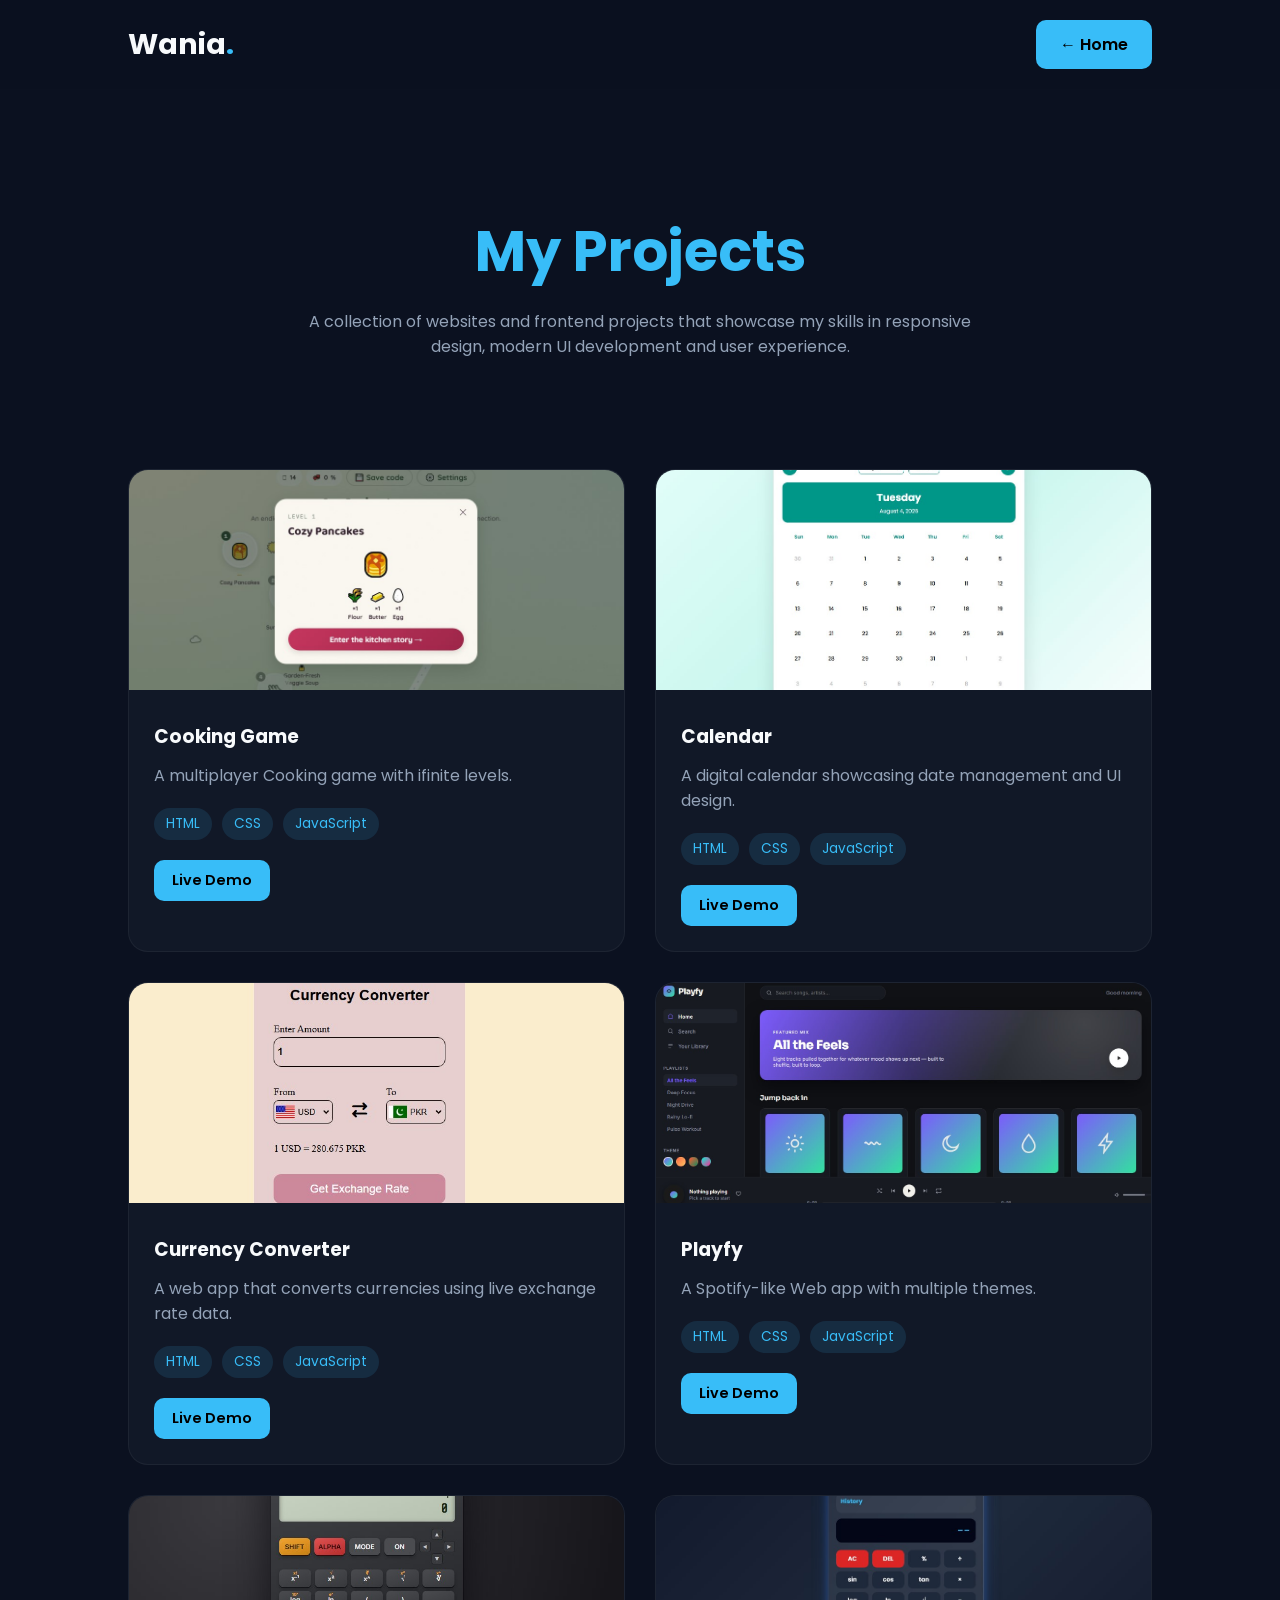
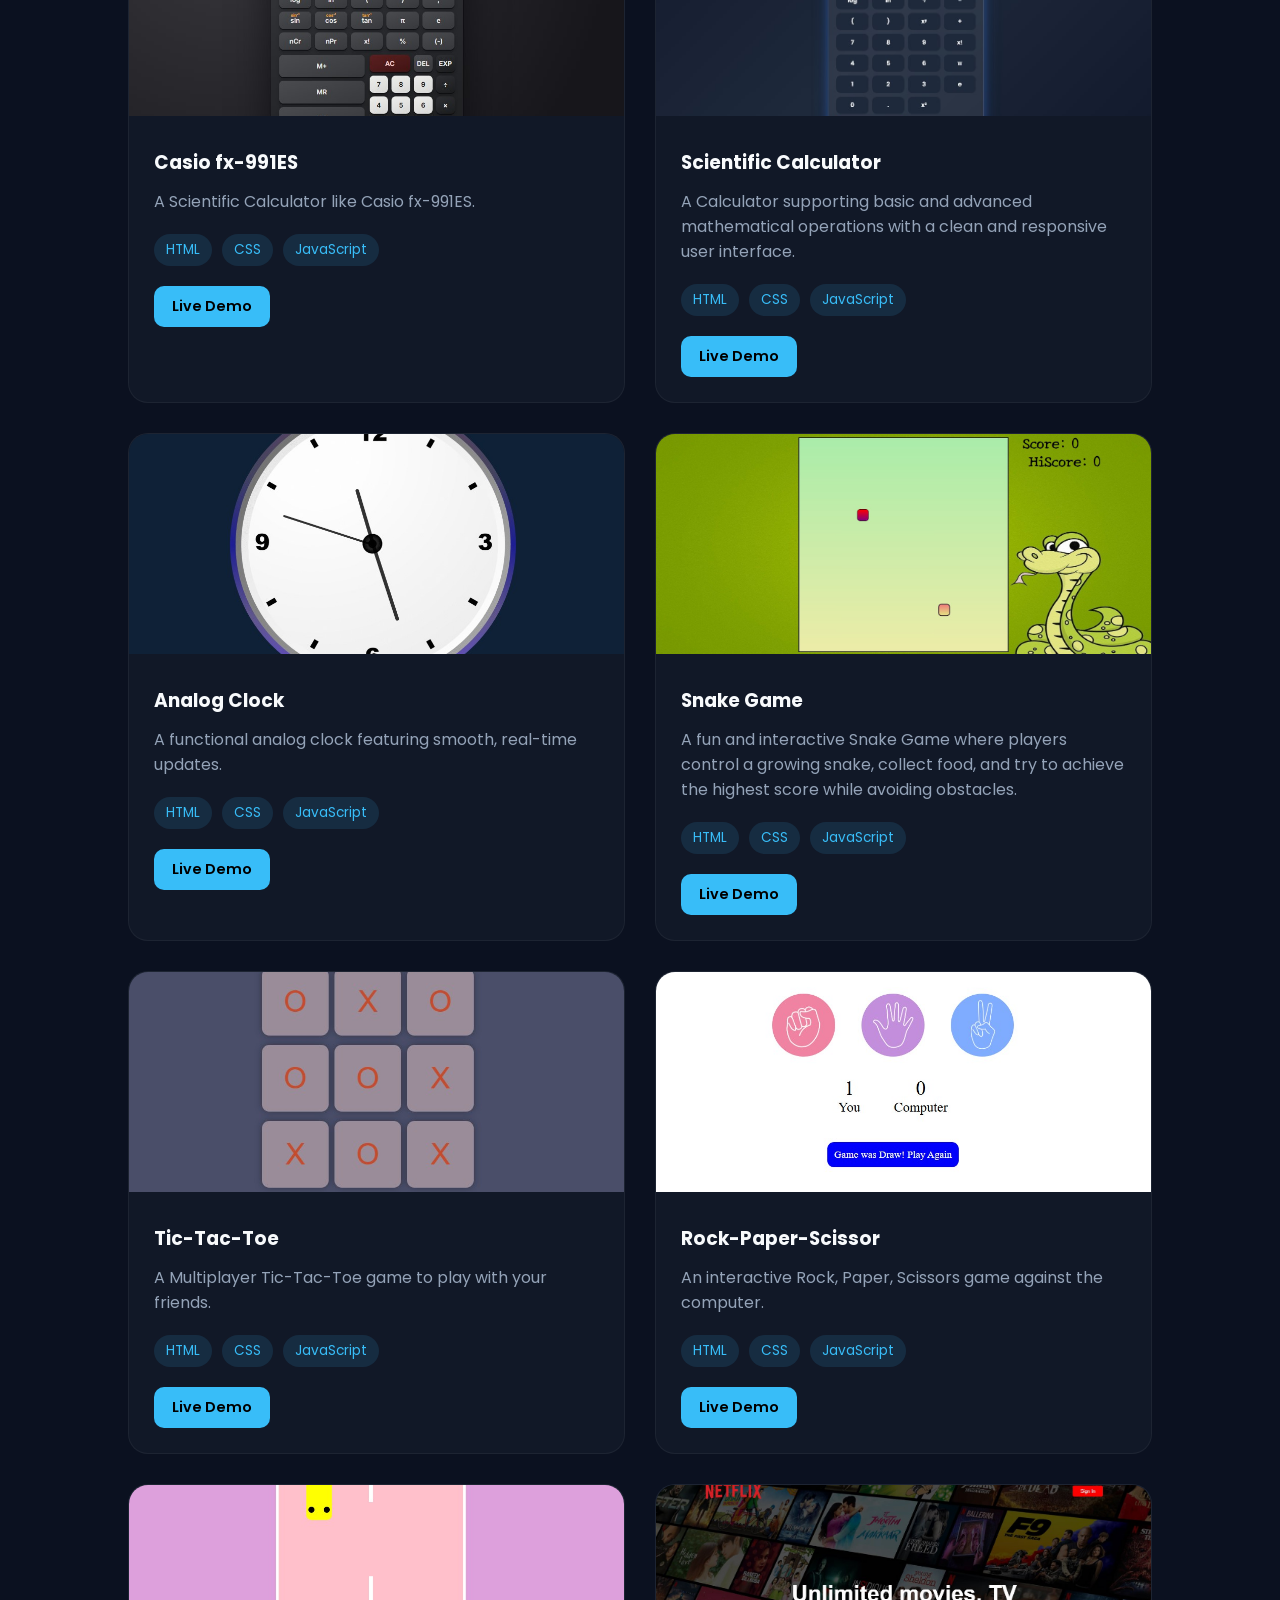
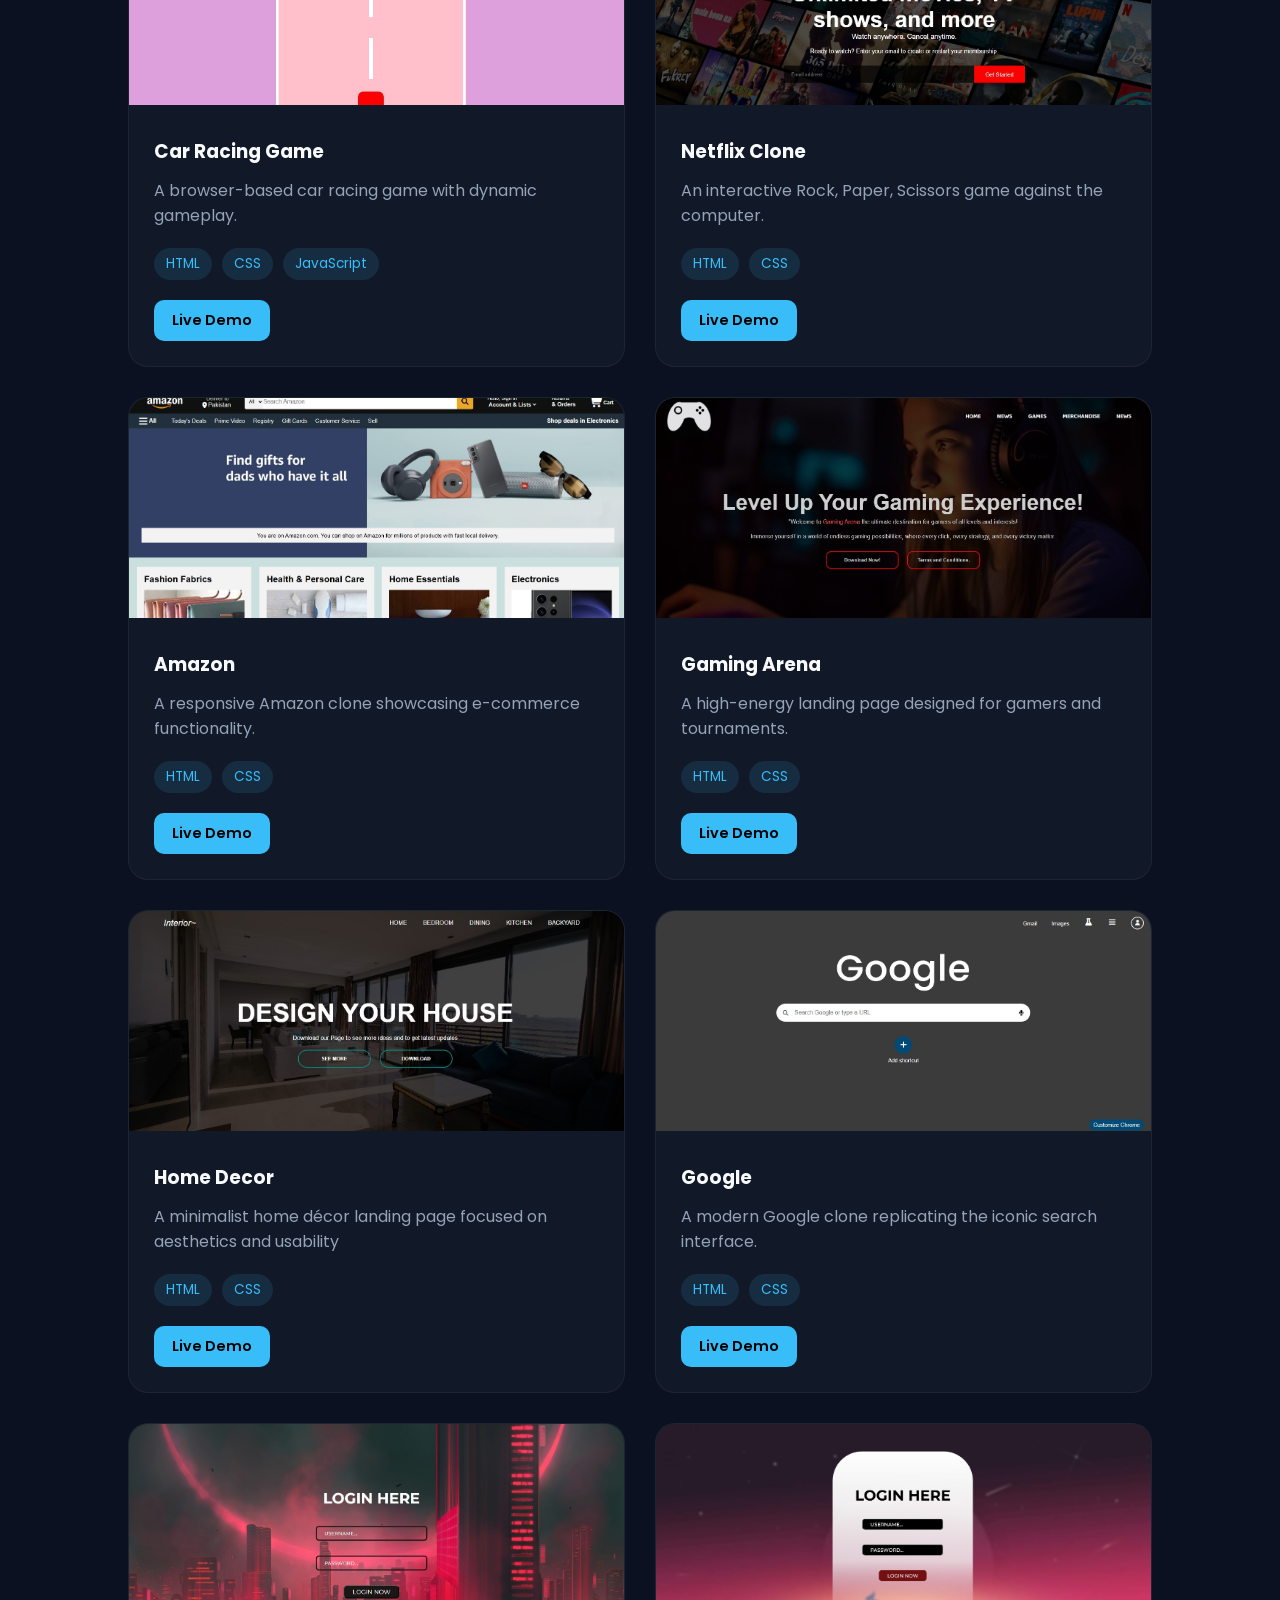
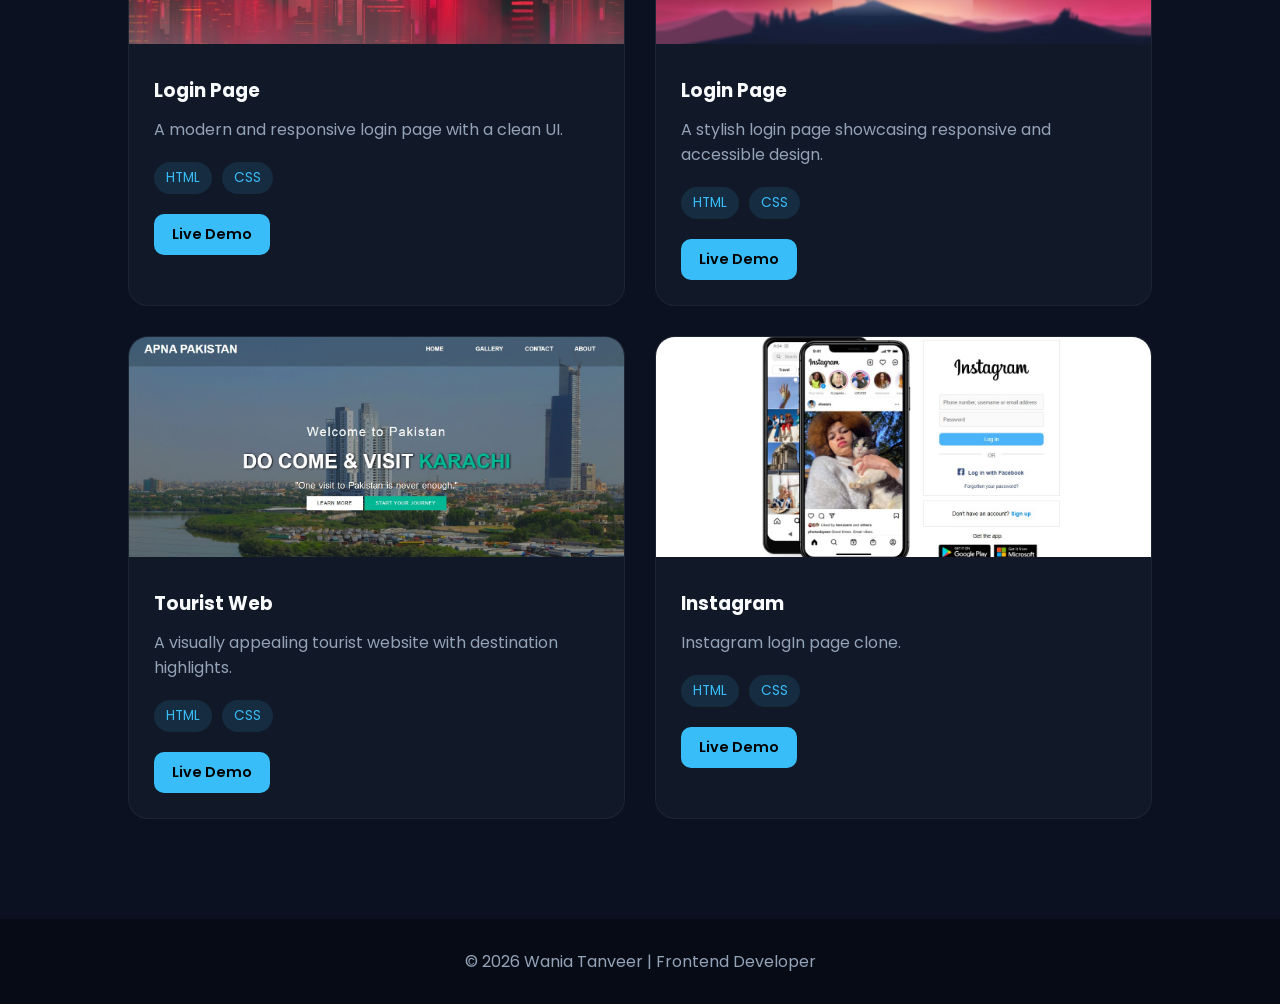
<file: projects.html>
<!DOCTYPE html>
<html lang="en">

<head>

<meta charset="UTF-8">
<meta name="viewport" content="width=device-width, initial-scale=1.0">

<title>My Projects | Wania Tanveer</title>

<link href="https://fonts.googleapis.com/css2?family=Poppins:wght@300;400;500;600;700;800&display=swap" rel="stylesheet">

<style>

*{
margin:0;
padding:0;
box-sizing:border-box;
font-family:'Poppins',sans-serif;
}

:root{
--bg:#0B1120;
--card:#111827;
--accent:#38BDF8;
--text:#F8FAFC;
--text-light:#94A3B8;
}

body{
background:var(--bg);
color:var(--text);
}

a{
text-decoration:none;
}

.navbar{

position:sticky;
top:0;

padding:20px 10%;

display:flex;
justify-content:space-between;
align-items:center;

background:rgba(11,17,32,.9);

backdrop-filter:blur(15px);

z-index:1000;
}

.logo{
font-size:1.8rem;
font-weight:700;
}

.logo span{
color:var(--accent);
}

.back-btn{

padding:12px 24px;

background:var(--accent);

color:black;

border-radius:10px;

font-weight:600;
}

.hero{

padding:120px 10% 70px;

text-align:center;
}

.hero h1{

font-size:3.5rem;

color:var(--accent);

margin-bottom:15px;
}

.hero p{

max-width:700px;

margin:auto;

color:var(--text-light);
}

.projects{

padding:40px 10% 100px;
}

.projects-grid{

display:grid;

grid-template-columns:
repeat(auto-fit,minmax(340px,1fr));

gap:30px;
}

.project-card{

background:var(--card);

border-radius:20px;

overflow:hidden;

transition:.35s;

border:1px solid rgba(255,255,255,.05);
}

.project-card:hover{

transform:translateY(-8px);

border-color:rgba(56,189,248,.2);

box-shadow:
0 15px 40px rgba(0,0,0,.3);
}

.project-card img{

width:100%;
height:220px;

object-fit:cover;
}

.project-content{

padding:25px;
}

.project-content h3{

margin-bottom:12px;
}

.project-content p{

color:var(--text-light);

margin-bottom:20px;
}

.tech-stack{

display:flex;
flex-wrap:wrap;

gap:10px;

margin-bottom:20px;
}

.tech{

padding:6px 12px;

background:rgba(56,189,248,.12);

border-radius:20px;

font-size:.85rem;

color:var(--accent);
}

.project-buttons{

display:flex;
gap:15px;
}

.demo-btn,
.github-btn{

padding:10px 18px;

border-radius:10px;

font-size:.9rem;

font-weight:600;
}

.demo-btn{

background:var(--accent);

color:black;
}

.github-btn{

border:1px solid var(--accent);

color:var(--accent);
}

footer{

padding:30px;

text-align:center;

background:#060b16;

color:var(--text-light);
}

@media(max-width:768px){

.hero h1{
font-size:2.4rem;
}

.project-buttons{
flex-direction:column;
}

}

</style>

</head>

<body>

<nav class="navbar">

<div class="logo">
Wania<span>.</span>
</div>

<a href="index.html" class="back-btn">
← Home
</a>

</nav>

<section class="hero">

<h1>My Projects</h1>

<p>
A collection of websites and frontend projects
that showcase my skills in responsive design,
modern UI development and user experience.
</p>

</section>

<section class="projects">

<div class="projects-grid">

<!-- PROJECT 1 -->

<div class="project-card">

<img src="images/WeCook.jpg" alt="Project">

<div class="project-content">

<h3>Cooking Game</h3>

<p>
A multiplayer Cooking game with ifinite levels.
</p>

<div class="tech-stack">

<span class="tech">HTML</span>
<span class="tech">CSS</span>
<span class="tech">JavaScript</span>

</div>

<div class="project-buttons">

<a href="https://waniatanweer398-source.github.io/WeCook/" class="demo-btn">
Live Demo
</a>

</div>

</div>

</div>

<!-- PROJECT 2 -->

<div class="project-card">

<img src="images/calendar.jpg" alt="Project">

<div class="project-content">

<h3>Calendar</h3>

<p>
A digital calendar showcasing date management and UI design.
</p>

<div class="tech-stack">

<span class="tech">HTML</span>
<span class="tech">CSS</span>
<span class="tech">JavaScript</span>


</div>

<div class="project-buttons">

<a href="https://waniatanweer398-source.github.io/Calendar/" class="demo-btn">
Live Demo
</a>


</div>

</div>

</div>

<!-- PROJECT 3 -->

<div class="project-card">

<img src="images/Currency Converter.jpg" alt="Project">

<div class="project-content">

<h3>Currency Converter</h3>

<p>
A web app that converts currencies using live exchange rate data.</p>

<div class="tech-stack">

<span class="tech">HTML</span>
<span class="tech">CSS</span>
<span class="tech">JavaScript</span>

</div>

<div class="project-buttons">

<a href="https://waniatanweer398-source.github.io/Currency-Converter/" class="demo-btn">
Live Demo
</a>


</div>

</div>

</div>



<!-- PROJECT 4 -->

<div class="project-card">

<img src="images/Playfy.jpg" alt="Project">

<div class="project-content">

<h3>Playfy</h3>

<p>
A Spotify-like Web app with multiple themes.
</p>

<div class="tech-stack">

<span class="tech">HTML</span>
<span class="tech">CSS</span>
<span class="tech">JavaScript</span>


</div>

<div class="project-buttons">

<a href="https://waniatanweer398-source.github.io/Playfy/" class="demo-btn">
Live Demo
</a>

</div>

</div>

</div>


  <!-- PROJECT 5 -->

<div class="project-card">

<img src="images/Casio fx-991ES.jpg" alt="Project">

<div class="project-content">

<h3>Casio fx-991ES</h3>

<p>
A Scientific Calculator like Casio fx-991ES.
</p>

<div class="tech-stack">

<span class="tech">HTML</span>
<span class="tech">CSS</span>
<span class="tech">JavaScript</span>


</div>

<div class="project-buttons">

<a href="https://waniatanweer398-source.github.io/Casio-fx-991ES/" class="demo-btn">
Live Demo
</a>

</div>

</div>

</div>

<!-- PROJECT 6 -->

<div class="project-card">

<img src="images/Scientific Calculator.jpg" alt="Project">

<div class="project-content">

<h3>Scientific Calculator</h3>

<p>
A Calculator supporting basic and advanced mathematical operations with a clean and responsive user interface.
</p>

<div class="tech-stack">

<span class="tech">HTML</span>
<span class="tech">CSS</span>
<span class="tech">JavaScript</span>

</div>

<div class="project-buttons">

<a href="https://waniatanweer398-source.github.io/Scientific-Calculator/" class="demo-btn">
Live Demo
</a>


</div>

</div>

</div>


<!-- PROJECT 7 -->

<div class="project-card">

<img src="images/Analog Clock.jpg" alt="Project">

<div class="project-content">

<h3>Analog Clock</h3>

<p>
A functional analog clock featuring smooth, real-time updates.
</p>

<div class="tech-stack">

<span class="tech">HTML</span>
<span class="tech">CSS</span>
<span class="tech">JavaScript</span>

</div>

<div class="project-buttons">

<a href="https://waniatanweer398-source.github.io/Analog-Clock/" class="demo-btn">
Live Demo
</a>


</div>

</div>

</div>


<!-- PROJECT 8 -->

<div class="project-card">

<img src="images/Snake Game.jpg" alt="Project">

<div class="project-content">

<h3>Snake Game</h3>

<p>
A fun and interactive Snake Game where players control a growing snake, collect food, and try to achieve the highest score while avoiding obstacles.
</p>

<div class="tech-stack">

<span class="tech">HTML</span>
<span class="tech">CSS</span>
<span class="tech">JavaScript</span>


</div>

<div class="project-buttons">

<a href="https://waniatanweer398-source.github.io/Snake-Game/" class="demo-btn">
Live Demo
</a>

</div>

</div>

</div>


<!-- PROJECT 9 -->

<div class="project-card">

<img src="images/Tic-Tac-Toe.jpg" alt="Project">

<div class="project-content">

<h3>Tic-Tac-Toe</h3>

<p>
A Multiplayer Tic-Tac-Toe game to play with your friends.
</p>

<div class="tech-stack">

<span class="tech">HTML</span>
<span class="tech">CSS</span>
<span class="tech">JavaScript</span>


</div>

<div class="project-buttons">

<a href="https://waniatanweer398-source.github.io/Tic-Tac-Toe/" class="demo-btn">
Live Demo
</a>


</div>

</div>

</div>

<!-- PROJECT 10 -->

<div class="project-card">

<img src="images/Rock-Paper-Scissor.jpg" alt="Project">

<div class="project-content">

<h3>Rock-Paper-Scissor</h3>

<p>
An interactive Rock, Paper, Scissors game against the computer.
</p>

<div class="tech-stack">

<span class="tech">HTML</span>
<span class="tech">CSS</span>
<span class="tech">JavaScript</span>

</div>

<div class="project-buttons">

<a href="https://waniatanweer398-source.github.io/Rock-Paper-Scissor/" class="demo-btn">
Live Demo
</a>


</div>

</div>

</div>

<!-- PROJECT 11 -->

<div class="project-card">

<img src="images/Car Racing.jpg" alt="Project">

<div class="project-content">

<h3>Car Racing Game</h3>

<p>
A browser-based car racing game with dynamic gameplay.
</p>

<div class="tech-stack">

<span class="tech">HTML</span>
<span class="tech">CSS</span>
<span class="tech">JavaScript</span>


</div>

<div class="project-buttons">

<a href="https://waniatanweer398-source.github.io/Car-Racing/" class="demo-btn">
Live Demo
</a>


</div>

</div>

</div>



<!-- PROJECT 12-->

<div class="project-card">

<img src="images/Netflix.jpg" alt="Project">

<div class="project-content">

<h3>Netflix Clone</h3>

<p>
An interactive Rock, Paper, Scissors game against the computer.
</p>

<div class="tech-stack">

<span class="tech">HTML</span>
<span class="tech">CSS</span>

</div>

<div class="project-buttons">

<a href="https://waniatanweer398-source.github.io/Netflix/" class="demo-btn">
Live Demo
</a>


</div>

</div>

</div>


<!-- PROJECT 13 -->

<div class="project-card">

<img src="images/Amazon.jpg" alt="Project">

<div class="project-content">

<h3>Amazon</h3>

<p>
A responsive Amazon clone showcasing e-commerce functionality.
</p>

<div class="tech-stack">

<span class="tech">HTML</span>
<span class="tech">CSS</span>

</div>

<div class="project-buttons">

<a href="https://waniatanweer398-source.github.io/Amazon/" class="demo-btn">
Live Demo
</a>


</div>

</div>

</div>


<!-- PROJECT 14 -->

<div class="project-card">

<img src="images/Gaming Arena.jpg" alt="Project">

<div class="project-content">

<h3>Gaming Arena</h3>

<p>
A high-energy landing page designed for gamers and tournaments.
</p>

<div class="tech-stack">

<span class="tech">HTML</span>
<span class="tech">CSS</span>

</div>

<div class="project-buttons">

<a href="https://waniatanweer398-source.github.io/Gaming-Arena/" class="demo-btn">
Live Demo
</a>


</div>

</div>

</div>


<!-- PROJECT 15 -->

<div class="project-card">

<img src="images/Home Design.jpg" alt="Project">

<div class="project-content">

<h3>Home Decor</h3>

<p>
A minimalist home décor landing page focused on aesthetics and usability
</p>

<div class="tech-stack">

<span class="tech">HTML</span>
<span class="tech">CSS</span>

</div>

<div class="project-buttons">

<a href="https://waniatanweer398-source.github.io/Home-Decor/" class="demo-btn">
Live Demo
</a>


</div>

</div>

</div>


<!-- PROJECT 16 -->

<div class="project-card">

<img src="images/Google.jpg" alt="Project">

<div class="project-content">

<h3>Google</h3>

<p>
A modern Google clone replicating the iconic search interface.
</p>

<div class="tech-stack">

<span class="tech">HTML</span>
<span class="tech">CSS</span>

</div>

<div class="project-buttons">

<a href="https://waniatanweer398-source.github.io/Google/" class="demo-btn">
Live Demo
</a>


</div>

</div>

</div>

<!-- PROJECT 17 -->

<div class="project-card">

<img src="images/Red Login Page.jpg" alt="Project">

<div class="project-content">

<h3>Login Page</h3>

<p>
A modern and responsive login page with a clean UI.</p>

<div class="tech-stack">

<span class="tech">HTML</span>
<span class="tech">CSS</span>

</div>

<div class="project-buttons">

<a href="https://waniatanweer398-source.github.io/Red-Login-Page/" class="demo-btn">
Live Demo
</a>


</div>

</div>

</div>

<!-- PROJECT 18 -->

<div class="project-card">

<img src="images/Login Page.jpg" alt="Project">

<div class="project-content">

<h3>Login Page</h3>

<p>
A stylish login page showcasing responsive and accessible design.
</p>

<div class="tech-stack">

<span class="tech">HTML</span>
<span class="tech">CSS</span>

</div>

<div class="project-buttons">

<a href="https://waniatanweer398-source.github.io/Login-Page/" class="demo-btn">
Live Demo
</a>


</div>

</div>

</div>


<!-- PROJECT 19 -->

<div class="project-card">

<img src="images/Tourist Web.jpg" alt="Project">

<div class="project-content">

<h3>Tourist Web</h3>

<p>
A visually appealing tourist website with destination highlights.
</p>

<div class="tech-stack">

<span class="tech">HTML</span>
<span class="tech">CSS</span>


</div>

<div class="project-buttons">

<a href="https://waniatanweer398-source.github.io/Tourist-Web/" class="demo-btn">
Live Demo
</a>


</div>

</div>

</div>

<!-- PROJECT 20 -->

<div class="project-card">

<img src="images/Instagram.jpg" alt="Project">

<div class="project-content">

<h3>Instagram</h3>

<p>
Instagram logIn page clone.
</p>

<div class="tech-stack">

<span class="tech">HTML</span>
<span class="tech">CSS</span>


</div>

<div class="project-buttons">

<a href="https://waniatanweer398-source.github.io/Instagram/" class="demo-btn">
Live Demo
</a>


</div>

</div>

</div>

</div>

</section>

<footer>

© 2026 Wania Tanveer | Frontend Developer

</footer>

</body>

</html>
</file>
